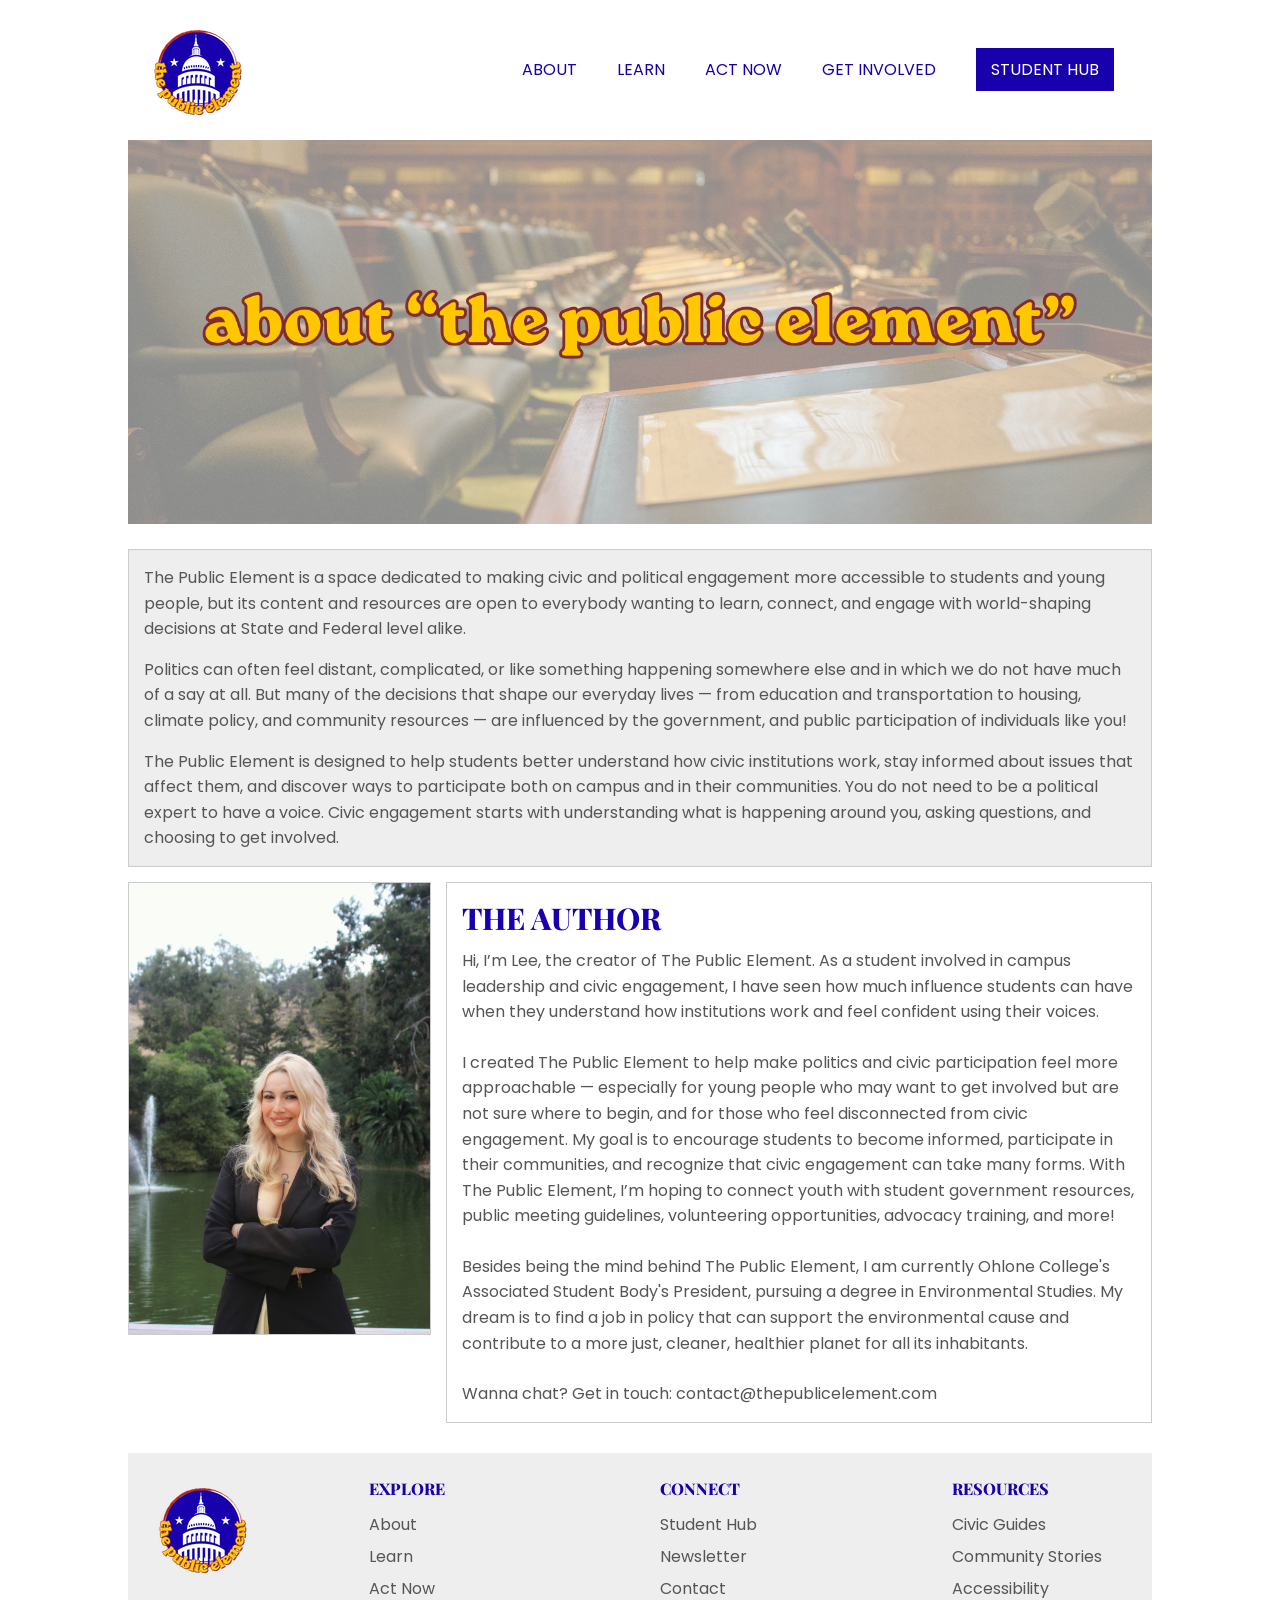
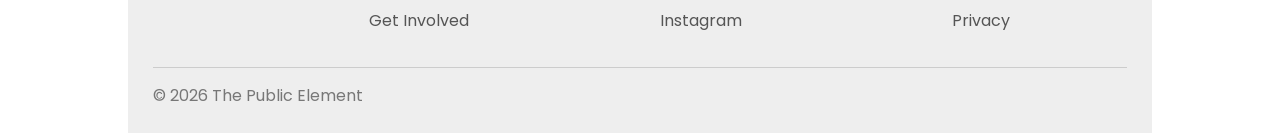
<file: about.html>
<!DOCTYPE html>
<html lang="en">

    <head>
        <link rel="preconnect" href="https://fonts.googleapis.com">
        <link rel="preconnect" href="https://fonts.gstatic.com" crossorigin>
        <link href="https://fonts.googleapis.com/css2?family=Playfair+Display:wght@600;700;800&family=Poppins:wght@400;500;600;700&display=swap" rel="stylesheet">

        <meta charset="UTF-8">
        <meta name="viewport" content="width=device-width, initial-scale=1.0">

        <title>Shape Your World</title>
    </head>

    <body>
        <div class="container">
            <header>
                <nav>
                    <div class="logo">
                        <a href="index.html">
                            <img src="https://justhavefaith.github.io/thepublicelement/images/the public.png"
                                alt="Logo">
                        </a>
                    </div>

                    <ul>
                        <li>
                            <a href="about.html">ABOUT</a>
                        </li>
                        <li>
                            <a href="learn.html">LEARN</a>
                        </li>
                        <li>
                            <a href="actnow.html">ACT NOW</a>
                        </li>
                        <li>
                            <a href="getinvolved.html">GET INVOLVED</a>
                        </li>
                        <li>
                            <a class="student-hub" href="#">STUDENT HUB</a>
                        </li>
                    </ul>
                </nav>
            </header>

            <main>
                <section class="about-banner">
                    <img src="https://justhavefaith.github.io/thepublicelement/images/about the public element.png"
                        alt="banner reading: about the public element">
                </section>

                <section class="about-intro">
                    <p>
                        The Public Element is a space dedicated to making civic and political engagement more accessible to students and young people, but its content and resources are open to everybody wanting to learn, connect, and engage with world-shaping decisions at State and Federal level alike.
                    </p>
                    <p>
                        Politics can often feel distant, complicated, or like something happening somewhere else and in which we do not have much of a say at all. But many of the decisions that shape our everyday lives — from education and transportation to housing, climate policy, and community resources — are influenced by the government, and public participation of individuals like you!
                    </p>
                    <p>
                        The Public Element is designed to help students better understand how civic institutions work, stay informed about issues that affect them, and discover ways to participate both on campus and in their communities. You do not need to be a political expert to have a voice. Civic engagement starts with understanding what is happening around you, asking questions, and choosing to get involved.
                    </p>
                </section>

                <section class="author-section">
                    <div class="author-image">
                        <img src="https://justhavefaith.github.io/thepublicelement/images/author.jpeg"
                            alt="Author">
                    </div>

                    <div class="author-text">
                        <h2>THE AUTHOR</h2>
                        <p>
                            Hi, I’m Lee, the creator of The Public Element.
                            As a student involved in campus leadership and civic engagement, I have seen how much influence students can have when they understand how institutions work and feel confident using their voices.
                        </p>
                        <br>
                        <p>
                            I created The Public Element to help make politics and civic participation feel more approachable — especially for young people who may want to get involved but are not sure where to begin, and for those who feel disconnected from civic engagement.
                            My goal is to encourage students to become informed, participate in their communities, and recognize that civic engagement can take many forms. With The Public Element, I’m hoping to connect youth with student government resources, public meeting guidelines, volunteering opportunities, advocacy training, and more!
                        </p>
                        <br>
                        <p>
                            Besides being the mind behind The Public Element, I am currently Ohlone College's Associated Student Body's President, pursuing a degree in Environmental Studies.
                            My dream is to find a job in policy that can support the environmental cause and contribute to a more just, cleaner, healthier planet for all its inhabitants.
                        </p>
                        <br>
                        <p>
                            Wanna chat? Get in touch: contact@thepublicelement.com
                        </p>
                    </div>
                </section>
            </main>

            <footer>
                <div class="footer-content">
                    <div class="footer-logo">
                        <img src="https://justhavefaith.github.io/thepublicelement/images/the public.png"
                            alt="The Public Element Logo">
                    </div>

                    <div class="footer-column">
                        <h4>EXPLORE</h4>

                        <a href="about.html">About</a>
                        <a href="learn.html">Learn</a>
                        <a href="actnow.html">Act Now</a>
                        <a href="getinvolved.html">Get Involved</a>
                    </div>
                    <div class="footer-column">
                        <h4>CONNECT</h4>

                        <a href="#">Student Hub</a>
                        <a href="#">Newsletter</a>
                        <a href="#">Contact</a>
                        <a href="#">Instagram</a>
                    </div>
                    <div class="footer-column">
                        <h4>RESOURCES</h4>

                        <a href="#">Civic Guides</a>
                        <a href="#">Community Stories</a>
                        <a href="#">Accessibility</a>
                        <a href="#">Privacy</a>
                    </div>
                </div>

                <div class="rights">
                    © 2026 The Public Element
                </div>
            </footer>
        </div>
    </body>

    <style>
        * {
            box-sizing: border-box;
            margin: 0;
            padding: 0;
        }

        body {
            font-family: "Poppins", sans-serif;
        }

        h1,
        h2,
        h3,
        h4 {
            font-family: "Playfair Display", serif;
            font-weight: 800;
        }

        .container {
            width: 80%;
            margin: 0 auto;
        }

        header {
            background-color: white;
            padding: 20px;
        }

        nav {
            display: flex;
            justify-content: space-between;
            align-items: center;
        }

        .logo img {
            width: 100px;
            display: block;
        }

        ul {
            text-align: center;
        }

        li {
            display: inline-block;
            width: auto;
            margin: 0 18px;
            line-height: 3em;
        }

        a {
            color: #1800AD;
            text-decoration: none;
        }

        .student-hub {
            background-color: #1800AD;
            color: white;
            padding: 10px 15px;
            white-space: nowrap;
        }

        .about-banner {
            width: 100%;
            margin-bottom: 25px;
        }

        .about-banner img {
            width: 100%;
            height: auto;
            display: block;
        }

        .about-intro {
            background-color: #eeeeee;
            border: 1px solid #cccccc;
            padding: 15px;
            margin-bottom: 15px;
        }

        .about-intro p {
            color: #555555;
            line-height: 1.6;
            margin-bottom: 15px;
        }

        .about-intro p:last-child {
            margin-bottom: 0;
        }

        .author-section {
            display: flex;
            gap: 15px;
            margin-bottom: 25px;
            align-items: flex-start;
        }

        .author-image {
            width: 30%;
            border: 1px solid #cccccc;
        }

        .author-image img {
            width: 100%;
            height: auto;
            display: block;
        }

        .author-text {
            width: 70%;
            background-color: white;
            border: 1px solid #cccccc;
            padding: 15px;
        }

        .author-text h2 {
            color: #1800AD;
            font-size: 30px;
            margin-bottom: 10px;
        }

        .author-text p {
            color: #555555;
            line-height: 1.6;
        }

        footer {
            background-color: #eeeeee;
            margin-top: 30px;
            padding: 25px;
        }

        .footer-content {
            display: flex;
            justify-content: space-between;
        }

        .footer-logo img {
            width: 100px;
        }

        .footer-column {
            width: 18%;
        }

        .footer-column h4 {
            color: #1800AD;
            margin-bottom: 10px;
        }

        .footer-column a {
            display: block;
            color: #555555;
            line-height: 2em;
        }

        .rights {
            border-top: 1px solid #cccccc;
            margin-top: 30px;
            padding-top: 15px;
            color: #777777;
        }

        @media screen and (max-width: 900px) {

            .container {
                width: 95%;
            }

            nav {
                flex-direction: column;
                align-items: center;
            }

            .logo {
                margin-bottom: 15px;
            }

            li {
                margin: 0 12px;
            }

            .author-section {
                gap: 15px;
            }

            .author-image {
                width: 35%;
            }

            .author-text {
                width: 65%;
                padding: 15px;
            }

            .footer-content {
                flex-wrap: wrap;
                gap: 25px;
            }

            .footer-logo {
                width: 100%;
            }

            .footer-column {
                width: 30%;
            }
        }

        @media screen and (max-width: 600px) {

            .container {
                width: 100%;
            }

            header {
                padding: 15px;
            }

            nav {
                flex-direction: column;
            }

            ul {
                width: 100%;
            }

            li {
                display: block;
                width: 100%;
                margin: 0;
            }

            li a {
                display: block;
                padding: 5px;
            }

            .student-hub {
                margin-top: 5px;
            }

            .about-banner {
                margin-bottom: 15px;
            }

            .about-intro {
                padding: 15px;
                margin: 0 15px 15px;
            }

            .author-section {
                flex-direction: column;
                gap: 15px;
                margin: 0 15px 20px;
            }

            .author-image {
                width: 100%;
            }

            .author-image img {
                width: 100%;
                height: auto;
                display: block;
            }

            .author-text {
                width: 100%;
                padding: 15px;
            }

            .author-text h2 {
                margin-bottom: 10px;
            }

            footer {
                margin-top: 20px;
                padding: 20px;
            }

            .footer-content {
                flex-direction: column;
            }

            .footer-logo {
                width: 100%;
                margin-bottom: 20px;
            }

            .footer-column {
                width: 100%;
                margin-bottom: 20px;
            }
        }
    </style>
</html>
</file>
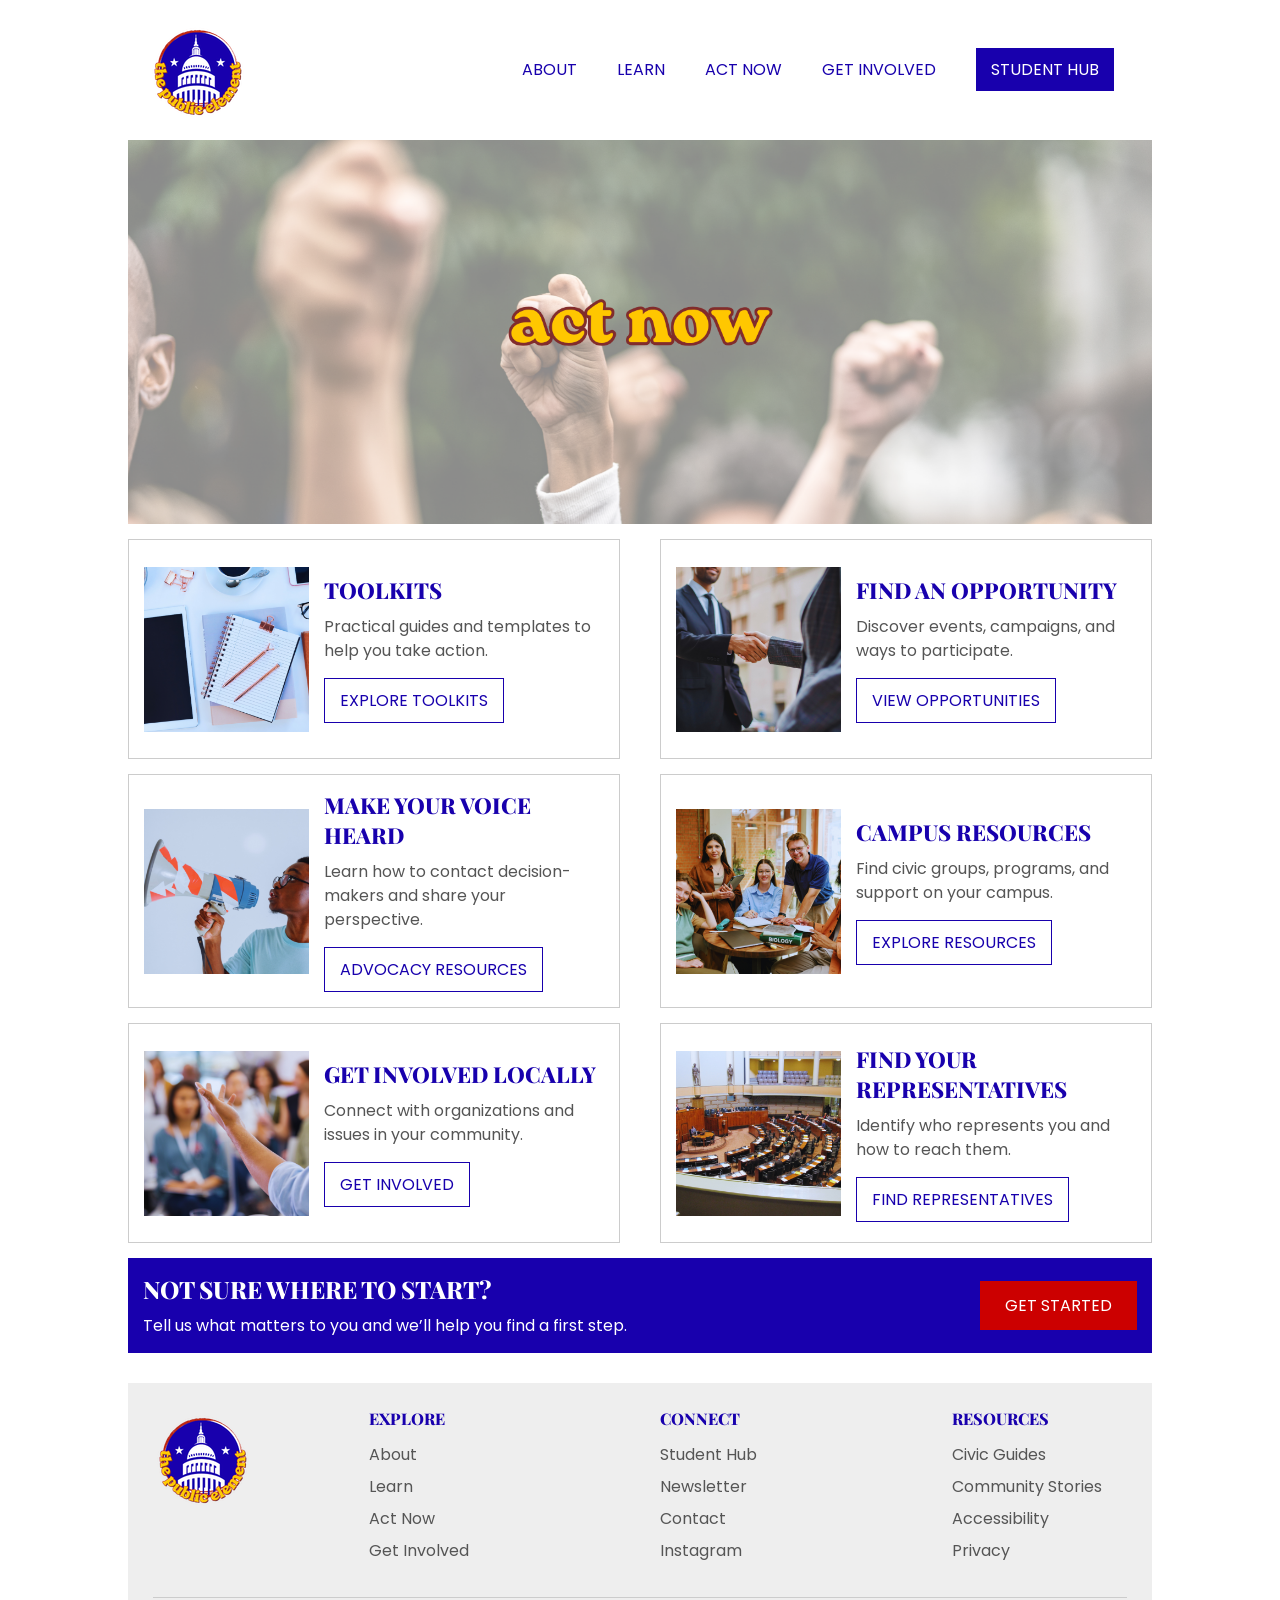
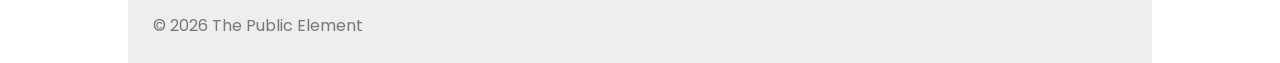
<file: actnow.html>
<!DOCTYPE html>
<html lang="en">

    <head>
        <link rel="preconnect" href="https://fonts.googleapis.com">
        <link rel="preconnect" href="https://fonts.gstatic.com" crossorigin>
        <link href="https://fonts.googleapis.com/css2?family=Playfair+Display:wght@600;700;800&family=Poppins:wght@400;500;600;700&display=swap" rel="stylesheet">

        <meta charset="UTF-8">
        <meta name="viewport" content="width=device-width, initial-scale=1.0">

        <title>Act Now | The Public Element</title>
    </head>

    <body>
        <div class="container">
            <header>
                <nav>
                    <div class="logo">
                        <a href="index.html">
                            <img src="https://justhavefaith.github.io/thepublicelement/images/the%20public.png"
                                alt="The Public Element Logo">
                        </a>
                    </div>
                    <ul>
                        <li><a href="about.html">ABOUT</a></li>
                        <li><a href="learn.html">LEARN</a></li>
                        <li><a href="actnow.html">ACT NOW</a></li>
                        <li><a href="getinvolved.html">GET INVOLVED</a></li>
                        <li><a class="student-hub" href="students.html">STUDENT HUB</a></li>
                    </ul>
                </nav>
            </header>

            <main>
                <section class="act-hero">
                    <img src="https://justhavefaith.github.io/thepublicelement/images/act%20now.png"
                        alt="Act Now">
                </section>
                <section class="action-grid">
                    <div class="action-card">
                        <div class="action-icon">
                            <img src="https://justhavefaith.github.io/thepublicelement/images/actnow1.png"
                                alt="Toolkits">
                        </div>
                        <div class="action-content">
                            <h3>TOOLKITS</h3>
                            <p>Practical guides and templates to help you take action.</p>
                            <a class="action-link" href="#">EXPLORE TOOLKITS</a>
                        </div>
                    </div>
                    <div class="action-card">
                        <div class="action-icon">
                            <img src="https://justhavefaith.github.io/thepublicelement/images/actnow2.png"
                                alt="Find an opportunity">
                        </div>
                        <div class="action-content">
                            <h3>FIND AN OPPORTUNITY</h3>
                            <p>Discover events, campaigns, and ways to participate.</p>
                            <a class="action-link" href="#">VIEW OPPORTUNITIES</a>
                        </div>
                    </div>
                    <div class="action-card">
                        <div class="action-icon">
                            <img src="https://justhavefaith.github.io/thepublicelement/images/actnow3.png"
                                alt="Make your voice heard">
                        </div>
                        <div class="action-content">
                            <h3>MAKE YOUR VOICE HEARD</h3>
                            <p>Learn how to contact decision-makers and share your perspective.</p>
                            <a class="action-link" href="#">ADVOCACY RESOURCES</a>
                        </div>
                    </div>
                    <div class="action-card">
                        <div class="action-icon">
                            <img src="https://justhavefaith.github.io/thepublicelement/images/actnow4.png"
                                alt="Campus resources">
                        </div>
                        <div class="action-content">
                            <h3>CAMPUS RESOURCES</h3>
                            <p>Find civic groups, programs, and support on your campus.</p>
                            <a class="action-link" href="#">EXPLORE RESOURCES</a>
                        </div>
                    </div>
                    <div class="action-card">
                        <div class="action-icon">
                            <img src="https://justhavefaith.github.io/thepublicelement/images/actnow5.png"
                                alt="Get involved locally">
                        </div>
                        <div class="action-content">
                            <h3>GET INVOLVED LOCALLY</h3>
                            <p>Connect with organizations and issues in your community.</p>
                            <a class="action-link" href="#">GET INVOLVED</a>
                        </div>
                    </div>
                    <div class="action-card">
                        <div class="action-icon">
                            <img src="https://justhavefaith.github.io/thepublicelement/images/actnow6.png"
                                alt="Find your representatives">
                        </div>
                        <div class="action-content">
                            <h3>FIND YOUR REPRESENTATIVES</h3>
                            <p>Identify who represents you and how to reach them.</p>
                            <a class="action-link" href="#">FIND REPRESENTATIVES</a>
                        </div>
                    </div>
                </section>
                <section class="act-cta">
                    <div>
                        <h2>NOT SURE WHERE TO START?</h2>
                        <p>Tell us what matters to you and we’ll help you find a first step.</p>
                    </div>

                    <a class="act-cta-button" href="#">
                        GET STARTED
                    </a>
                </section>
            </main>

            <footer>
                <div class="footer-content">
                    <div class="footer-logo">
                        <img src="https://justhavefaith.github.io/thepublicelement/images/the public.png"
                            alt="The Public Element Logo">
                    </div>
                    <div class="footer-column">
                        <h4>EXPLORE</h4>
                        <a href="about.html">About</a>
                        <a href="learn.html">Learn</a>
                        <a href="actnow.html">Act Now</a>
                        <a href="getinvolved.html">Get Involved</a>
                    </div>

                    <div class="footer-column">
                        <h4>CONNECT</h4>
                        <a href="#">Student Hub</a>
                        <a href="#">Newsletter</a>
                        <a href="#">Contact</a>
                        <a href="#">Instagram</a>
                    </div>
                    <div class="footer-column">
                        <h4>RESOURCES</h4>
                        <a href="#">Civic Guides</a>
                        <a href="#">Community Stories</a>
                        <a href="#">Accessibility</a>
                        <a href="#">Privacy</a>
                    </div>
                </div>
                <div class="rights">
                    © 2026 The Public Element
                </div>
            </footer>
        </div>
    </body>

    <style>
        * {
            box-sizing: border-box;
            margin: 0;
            padding: 0;
        }

        body {
            font-family: "Poppins", sans-serif;
        }

        h1,
        h2,
        h3,
        h4 {
            font-family: "Playfair Display", serif;
            font-weight: 800;
            color: #1800AD;
        }

        .container {
            width: 80%;
            margin: 0 auto;
        }

        header {
            background-color: white;
            padding: 20px;
        }

        nav {
            display: flex;
            justify-content: space-between;
            align-items: center;
        }

        .logo img {
            width: 100px;
            display: block;
        }

        ul {
            text-align: center;
        }

        li {
            display: inline-block;
            width: auto;
            margin: 0 18px;
            line-height: 3em;
        }

        a {
            color: #1800AD;
            text-decoration: none;
        }

        .student-hub {
            background-color: #1800AD;
            color: white;
            padding: 10px 15px;
            white-space: nowrap;
        }

        .act-hero {
            width: 100%;
            aspect-ratio: 1600 / 600;
            overflow: hidden;
            margin-bottom: 15px;
        }

        .act-hero img {
            width: 100%;
            height: 100%;
            object-fit: cover;
            display: block;
        }

        .action-grid {
            display: flex;
            flex-wrap: wrap;
            justify-content: space-between;
            gap: 15px;
            margin-bottom: 15px;
        }

        .action-card {
            width: 48%;
            min-height: 220px;
            border: 1px solid #cccccc;
            padding: 15px;
            background-color: white;
            display: flex;
            align-items: center;
            gap: 15px;
        }

        .action-icon {
            width: 165px;
            height: 165px;
            flex: 0 0 165px;
            overflow: hidden;
        }

        .action-icon img {
            width: 100%;
            height: 100%;
            object-fit: cover;
            display: block;
        }

        .action-content {
            flex: 1;
        }

        .action-card h3 {
            font-size: 22px;
            margin-bottom: 10px;
        }

        .action-card p {
            color: #555555;
            line-height: 1.5;
            margin-bottom: 15px;
        }

        .action-link {
            display: inline-block;
            color: #1800AD;
            border: 1px solid #1800AD;
            padding: 9px 15px;
        }

        .action-link:hover {
            background-color: #1800AD;
            color: white;
        }

        .act-cta {
            display: flex;
            justify-content: space-between;
            align-items: center;
            background-color: #1800AD;
            color: white;
            padding: 15px;
            margin-bottom: 15px;
        }

        .act-cta h2 {
            color: white;
            margin-bottom: 8px;
        }

        .act-cta p {
            color: white;
        }

        .act-cta-button {
            background-color: #cc0000;
            color: white;
            padding: 12px 25px;
        }

        .act-cta-button:hover {
            background-color: #a80000;
            color: white;
        }

        footer {
            background-color: #eeeeee;
            margin-top: 30px;
            padding: 25px;
        }

        .footer-content {
            display: flex;
            justify-content: space-between;
        }

        .footer-logo img {
            width: 100px;
        }

        .footer-column {
            width: 18%;
        }

        .footer-column h4 {
            margin-bottom: 10px;
        }

        .footer-column a {
            display: block;
            color: #555555;
            line-height: 2em;
        }

        .rights {
            border-top: 1px solid #cccccc;
            margin-top: 30px;
            padding-top: 15px;
            color: #777777;
        }

        @media screen and (max-width: 900px) {

            .container {
                width: 95%;
            }

            nav {
                flex-direction: column;
                align-items: center;
            }

            .logo {
                margin-bottom: 15px;
            }

            li {
                margin: 0 12px;
            }

            .action-card {
                width: 48%;
                flex-direction: column;
                align-items: flex-start;
            }

            .action-icon {
                width: 100%;
                height: 210px;
                flex: none;
            }

            .footer-content {
                flex-wrap: wrap;
                gap: 25px;
            }

            .footer-logo {
                width: 100%;
            }

            .footer-column {
                width: 30%;
            }
        }

        @media screen and (max-width: 600px) {

            .container {
                width: 100%;
            }

            header {
                padding: 15px;
            }

            nav {
                flex-direction: column;
            }

            ul {
                width: 100%;
            }

            li {
                display: block;
                width: 100%;
                margin: 0;
            }

            li a {
                display: block;
                padding: 5px;
            }

            .student-hub {
                margin-top: 5px;
            }

            .action-grid {
                flex-direction: column;
                padding: 0 15px;
                gap: 15px;
            }

            .action-card {
                width: 100%;
                min-height: 0;
                flex-direction: row;
                align-items: center;
                gap: 15px;
                padding: 15px;
            }

            .action-icon {
                width: 120px;
                height: 120px;
                flex: 0 0 120px;
            }

            .action-card h3 {
                font-size: 19px;
            }

            .act-cta {
                flex-direction: column;
                align-items: flex-start;
                margin: 0 15px 15px;
                padding: 15px;
            }

            .act-cta-button {
                margin-top: 15px;
                width: 100%;
                text-align: center;
            }

            footer {
                margin-top: 20px;
                padding: 20px;
            }

            .footer-content {
                flex-direction: column;
            }

            .footer-logo {
                width: 100%;
                margin-bottom: 20px;
            }

            .footer-column {
                width: 100%;
                margin-bottom: 20px;
            }
        }
    </style>
</html>
</file>
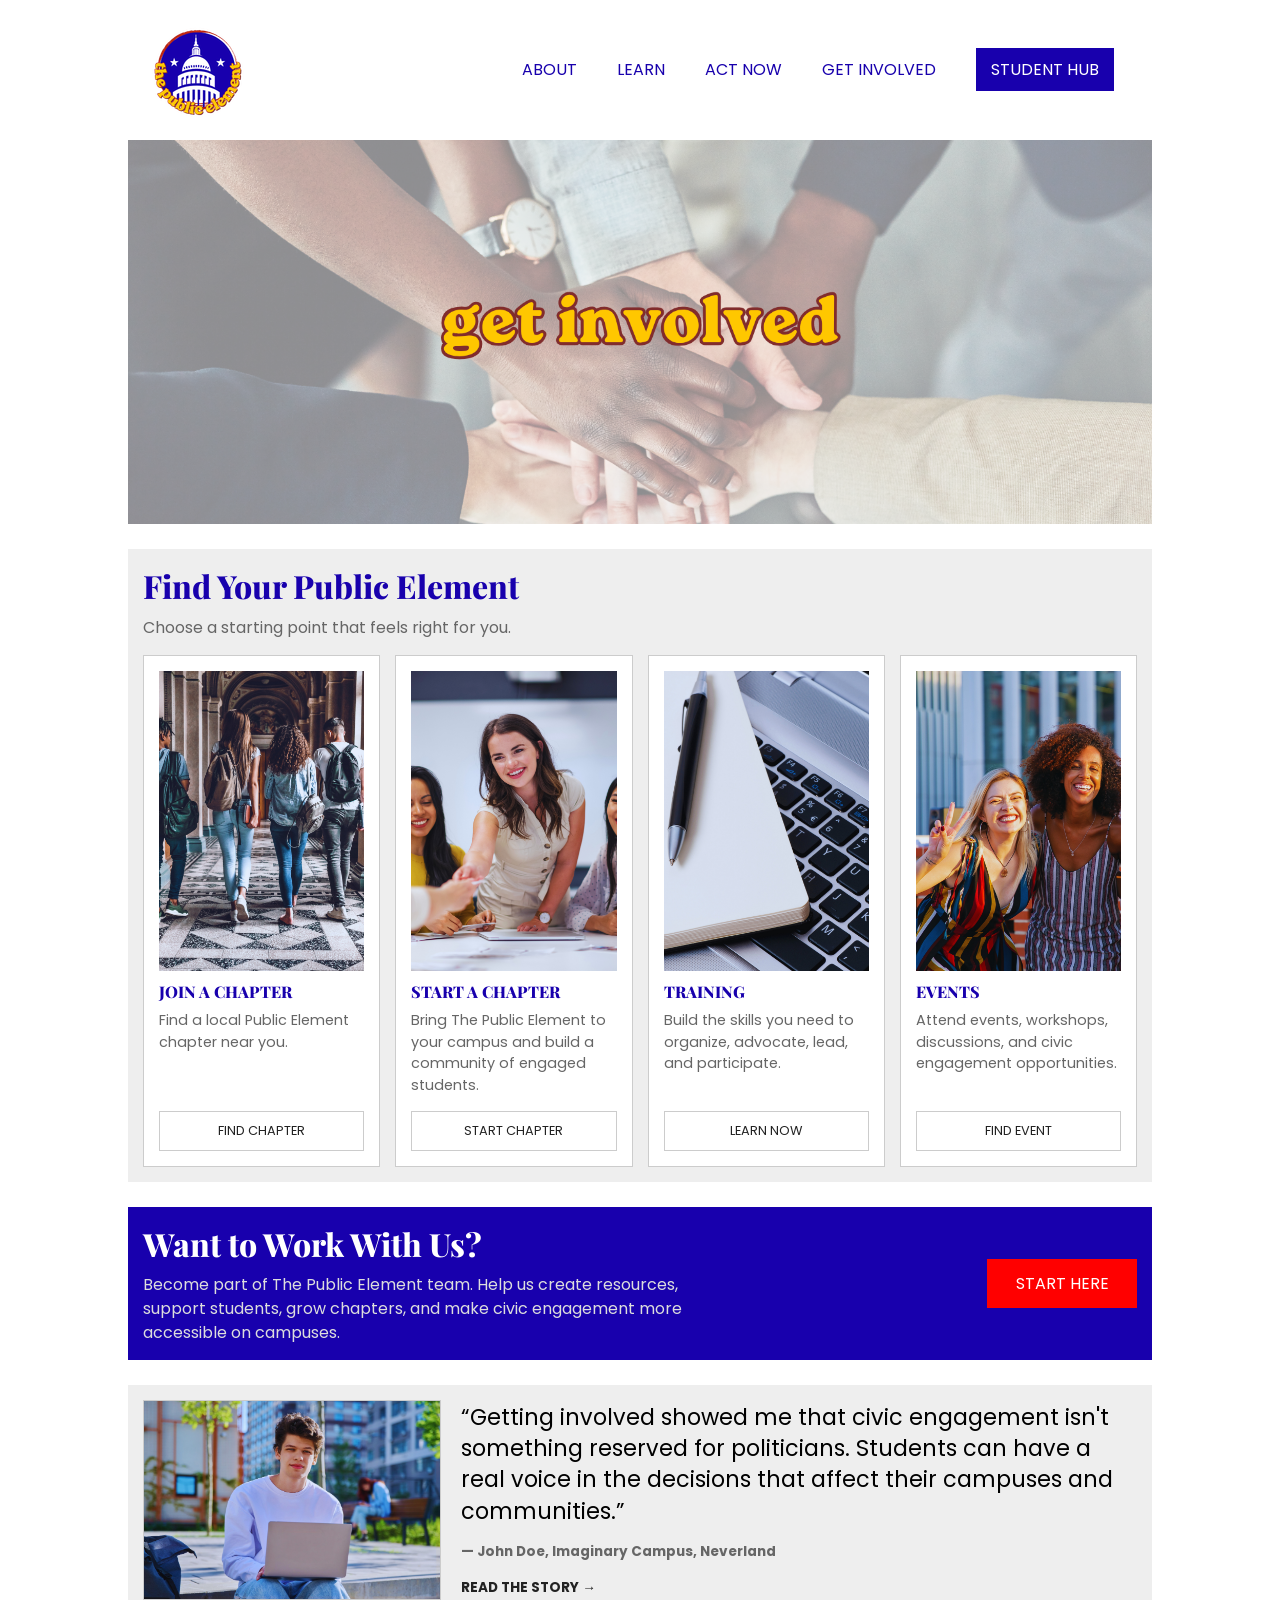
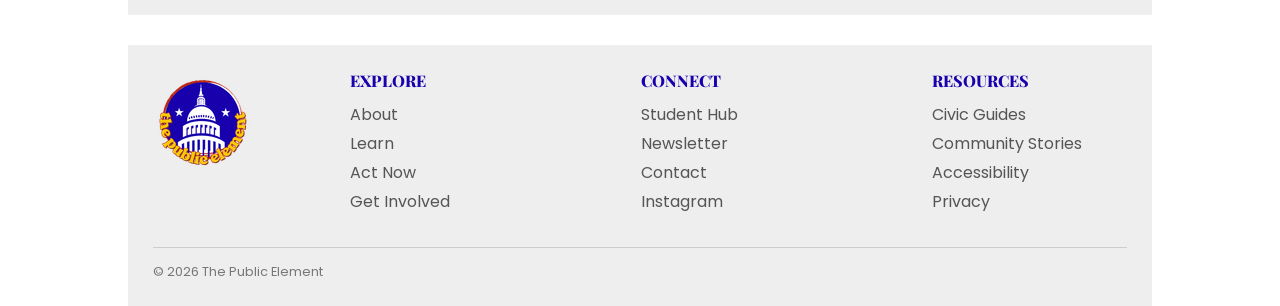
<file: getinvolved.html>
<!DOCTYPE html>
<html lang="en">

    <head>
        <link rel="preconnect" href="https://fonts.googleapis.com">
        <link rel="preconnect" href="https://fonts.gstatic.com" crossorigin>
        <link href="https://fonts.googleapis.com/css2?family=Playfair+Display:wght@600;700;800&family=Poppins:wght@400;500;600;700&display=swap" rel="stylesheet">

        <meta charset="UTF-8">
        <meta name="viewport" content="width=device-width, initial-scale=1.0">

        <title>Get Involved | The Public Element</title>
    </head>

    <body>
        <div class="container">
            <header>
                <nav>
                    <div class="logo">
                        <a href="index.html">
                            <img src="https://justhavefaith.github.io/thepublicelement/images/the%20public.png"
                                alt="The Public Element Logo">
                        </a>
                    </div>
                    <ul>
                        <li>
                            <a href="about.html">ABOUT</a>
                        </li>
                        <li>
                            <a href="learn.html">LEARN</a>
                        </li>
                        <li>
                            <a href="actnow.html">ACT NOW</a>
                        </li>
                        <li>
                            <a href="getinvolved.html">GET INVOLVED</a>
                        </li>
                        <li>
                            <a class="student-hub" href="#">STUDENT HUB</a>
                        </li>
                    </ul>
                </nav>
            </header>

            <main>
                <section class="get-involved-hero">
                    <img src="https://justhavefaith.github.io/thepublicelement/images/get%20involved.png"
                        alt="Get Involved">
                </section>
                <section class="involvement-section">
                    <h2>Find Your Public Element</h2>

                    <p class="involvement-intro">
                        Choose a starting point that feels right for you.
                    </p>
                    <div class="involvement-grid">
                        <article class="involvement-card">
                            <div class="card-image">
                                <img src="https://justhavefaith.github.io/thepublicelement/images/getinvolved1.png"
                                    alt="Join a chapter">
                            </div>
                            <h3>JOIN A CHAPTER</h3>
                            <p>
                                Find a local Public Element chapter near you.
                            </p>
                            <a href="#" class="card-button">
                                FIND CHAPTER
                            </a>
                        </article>
                        <article class="involvement-card">
                            <div class="card-image">
                                <img src="https://justhavefaith.github.io/thepublicelement/images/getinvolved2.png"
                                    alt="Start a chapter">
                            </div>
                            <h3>START A CHAPTER</h3>
                            <p>
                                Bring The Public Element to your campus and build a community of engaged students.
                            </p>
                            <a href="#" class="card-button">
                                START CHAPTER
                            </a>
                        </article>
                        <article class="involvement-card">
                            <div class="card-image">
                                <img src="https://justhavefaith.github.io/thepublicelement/images/getinvolved3.png"
                                    alt="Training">
                            </div>
                            <h3>TRAINING</h3>
                            <p>
                                Build the skills you need to organize, advocate, lead, and participate.
                            </p>
                            <a href="#" class="card-button">
                                LEARN NOW
                            </a>
                        </article>
                        <article class="involvement-card">
                            <div class="card-image">
                                <img src="https://justhavefaith.github.io/thepublicelement/images/getinvolved4.png"
                                    alt="Events">
                            </div>
                            <h3>EVENTS</h3>
                            <p>
                                Attend events, workshops, discussions, and civic engagement opportunities.
                            </p>
                            <a href="#" class="card-button">
                                FIND EVENT
                            </a>
                        </article>
                    </div>
                </section>
                <section class="work-with-us">
                    <div>
                        <h2>Want to Work With Us?</h2>
                        <p>
                            Become part of The Public Element team. Help us create resources,
                            support students, grow chapters, and make civic engagement more
                            accessible on campuses.
                        </p>
                    </div>
                    <a href="#" class="work-button">
                        START HERE
                    </a>
                </section>
                <section class="story-section">
                    <div class="story-image">
                        <img src="https://justhavefaith.github.io/thepublicelement/images/testimonial.png"
                            alt="Portrait of a student">
                    </div>
                    <div>
                        <p class="story-quote">
                            “Getting involved showed me that civic engagement isn't something
                            reserved for politicians. Students can have a real voice in the
                            decisions that affect their campuses and communities.”
                        </p>
                        <p class="story-name">
                            — John Doe, Imaginary Campus, Neverland
                        </p>
                        <a href="#" class="story-link">
                            READ THE STORY →
                        </a>
                    </div>
                </section>
            </main>
            <footer>
                <div class="footer-content">
                    <div class="footer-logo">
                        <img src="https://justhavefaith.github.io/thepublicelement/images/the public.png"
                            alt="The Public Element Logo">
                    </div>
                    <div class="footer-column">
                        <h4>EXPLORE</h4>

                        <a href="about.html">About</a>
                        <a href="learn.html">Learn</a>
                        <a href="actnow.html">Act Now</a>
                        <a href="getinvolved.html">Get Involved</a>
                    </div>
                    <div class="footer-column">
                        <h4>CONNECT</h4>

                        <a href="#">Student Hub</a>
                        <a href="#">Newsletter</a>
                        <a href="#">Contact</a>
                        <a href="#">Instagram</a>
                    </div>
                    <div class="footer-column">
                        <h4>RESOURCES</h4>

                        <a href="#">Civic Guides</a>
                        <a href="#">Community Stories</a>
                        <a href="#">Accessibility</a>
                        <a href="#">Privacy</a>
                    </div>
                </div>
                <div class="rights">
                    © 2026 The Public Element
                </div>
            </footer>
        </div>
    </body>
    <style>
        * {
            box-sizing: border-box;
            margin: 0;
            padding: 0;
        }

        body {
            font-family: "Poppins", sans-serif;
        }

        h1,
        h2,
        h3,
        h4 {
            font-family: "Playfair Display", serif;
            font-weight: 800;
            color: #1800AD;
        }

        .container {
            width: 80%;
            margin: 0 auto;
        }

        a {
            text-decoration: none;
            color: #1800AD;
        }

        header {
            padding: 20px;
            background-color: white;
        }

        nav {
            display: flex;
            justify-content: space-between;
            align-items: center;
        }

        .logo img {
            width: 100px;
            display: block;
        }

        nav ul {
            text-align: center;
        }

        nav li {
            display: inline-block;
            width: auto;
            margin: 0 18px;
            line-height: 3em;
        }

        .student-hub {
            background-color: #1800AD;
            color: white;
            padding: 10px 15px;
            white-space: nowrap;
        }

        .get-involved-hero {
            width: 100%;
            aspect-ratio: 1600 / 600;
            overflow: hidden;
            margin-bottom: 25px;
        }

        .get-involved-hero img {
            width: 100%;
            height: 100%;
            object-fit: cover;
            display: block;
        }

        .involvement-section {
            background-color: #eeeeee;
            padding: 15px;
            margin-bottom: 25px;
        }

        .involvement-section h2 {
            font-size: 2rem;
            margin-bottom: 8px;
        }

        .involvement-intro {
            color: #666;
            margin-bottom: 15px;
        }

        .involvement-grid {
            display: grid;
            grid-template-columns: repeat(4, 1fr);
            gap: 15px;
        }

        .involvement-card {
            background-color: white;
            border: 1px solid #cccccc;
            padding: 15px;
            display: flex;
            flex-direction: column;
        }

        .card-image {
            width: 100%;
            height: 300px;
            overflow: hidden;
            margin-bottom: 10px;
        }

        .card-image img {
            width: 100%;
            height: 100%;
            object-fit: cover;
            display: block;
        }

        .involvement-card h3 {
            font-size: 1rem;
            margin-bottom: 8px;
        }

        .involvement-card p {
            color: #666;
            font-size: 0.9rem;
            line-height: 1.5;
            margin-bottom: 15px;
            flex-grow: 1;
        }

        .card-button {
            display: block;
            border: 1px solid #cccccc;
            color: #222;
            text-align: center;
            padding: 10px;
            font-size: 0.8rem;
        }

        .card-button:hover {
            background-color: #1800AD;
            color: white;
        }

        .work-with-us {
            background-color: #1800AD;
            color: white;
            padding: 15px;
            margin-bottom: 25px;
            display: flex;
            align-items: center;
            justify-content: space-between;
            gap: 20px;
        }

        .work-with-us h2 {
            color: white;
            font-size: 2rem;
            margin-bottom: 8px;
        }

        .work-with-us p {
            color: #dddddd;
            max-width: 600px;
            line-height: 1.5;
        }

        .work-button {
            background-color: red;
            color: white;
            padding: 12px 25px;
            min-width: 150px;
            text-align: center;
        }

        .work-button:hover {
            background-color: #a80000;
            color: white;
        }

        .story-section {
            display: grid;
            grid-template-columns: 30% 1fr;
            gap: 20px;
            align-items: center;
            background-color: #eeeeee;
            padding: 15px;
            margin-bottom: 25px;
        }

        .story-image {
            height: 200px;
            background-color: white;
            border: 1px solid #cccccc;
            display: flex;
            align-items: center;
            justify-content: center;
            color: #777;
            overflow: hidden;
        }

        .story-image img {
            width: 100%;
            height: 100%;
            object-fit: cover;
            display: block;
        }

        .story-quote {
            font-size: 1.4rem;
            line-height: 1.4;
            margin-bottom: 15px;
        }

        .story-name {
            color: #666;
            font-size: 0.85rem;
            font-weight: bold;
            margin-bottom: 12px;
        }

        .story-link {
            font-size: 0.85rem;
            font-weight: bold;
            color: #222;
        }

        footer {
            background-color: #eeeeee;
            padding: 25px;
            margin-top: 30px;
        }

        .footer-content {
            display: flex;
            justify-content: space-between;
            gap: 25px;
        }

        .footer-logo img {
            width: 100px;
        }

        .footer-column {
            width: 20%;
        }

        .footer-column h4 {
            margin-bottom: 10px;
        }

        .footer-column a {
            display: block;
            color: #555;
            line-height: 1.8;
        }

        .rights {
            border-top: 1px solid #cccccc;
            margin-top: 30px;
            padding-top: 15px;
            color: #777;
            font-size: 0.8rem;
        }

        @media screen and (max-width: 900px) {

            .container {
                width: 95%;
            }

            nav {
                flex-direction: column;
            }

            .logo {
                margin-bottom: 15px;
            }

            .involvement-grid {
                grid-template-columns: repeat(2, 1fr);
            }

            .story-section {
                grid-template-columns: 40% 1fr;
            }

            .footer-content {
                flex-wrap: wrap;
            }

            .footer-column {
                width: 30%;
            }
        }

        @media screen and (max-width: 600px) {

            .container {
                width: 100%;
            }

            header {
                padding: 15px;
            }

            nav ul {
                width: 100%;
            }

            nav li {
                display: block;
                width: 100%;
                margin: 0;
            }

            nav li a {
                display: block;
                padding: 5px;
            }

            .student-hub {
                margin-top: 5px;
            }

            .get-involved-hero {
                width: 100%;
                aspect-ratio: 1600 / 600;
                margin-bottom: 15px;
            }

            .involvement-section {
                padding: 15px;
                margin-bottom: 20px;
            }

            .involvement-grid {
                grid-template-columns: 1fr;
            }

            .card-image {
                height: 400px;
            }

            .work-with-us {
                flex-direction: column;
                align-items: flex-start;
                margin: 0 15px 20px;
                padding: 15px;
            }

            .work-button {
                width: 100%;
            }

            .story-section {
                grid-template-columns: 1fr;
                margin: 0 15px 20px;
                padding: 15px;
            }

            .story-image {
                height: 220px;
            }

            footer {
                padding: 20px;
                margin-top: 20px;
            }

            .footer-content {
                flex-direction: column;
            }

            .footer-column {
                width: 100%;
            }
        }
    </style>
</html>
</file>
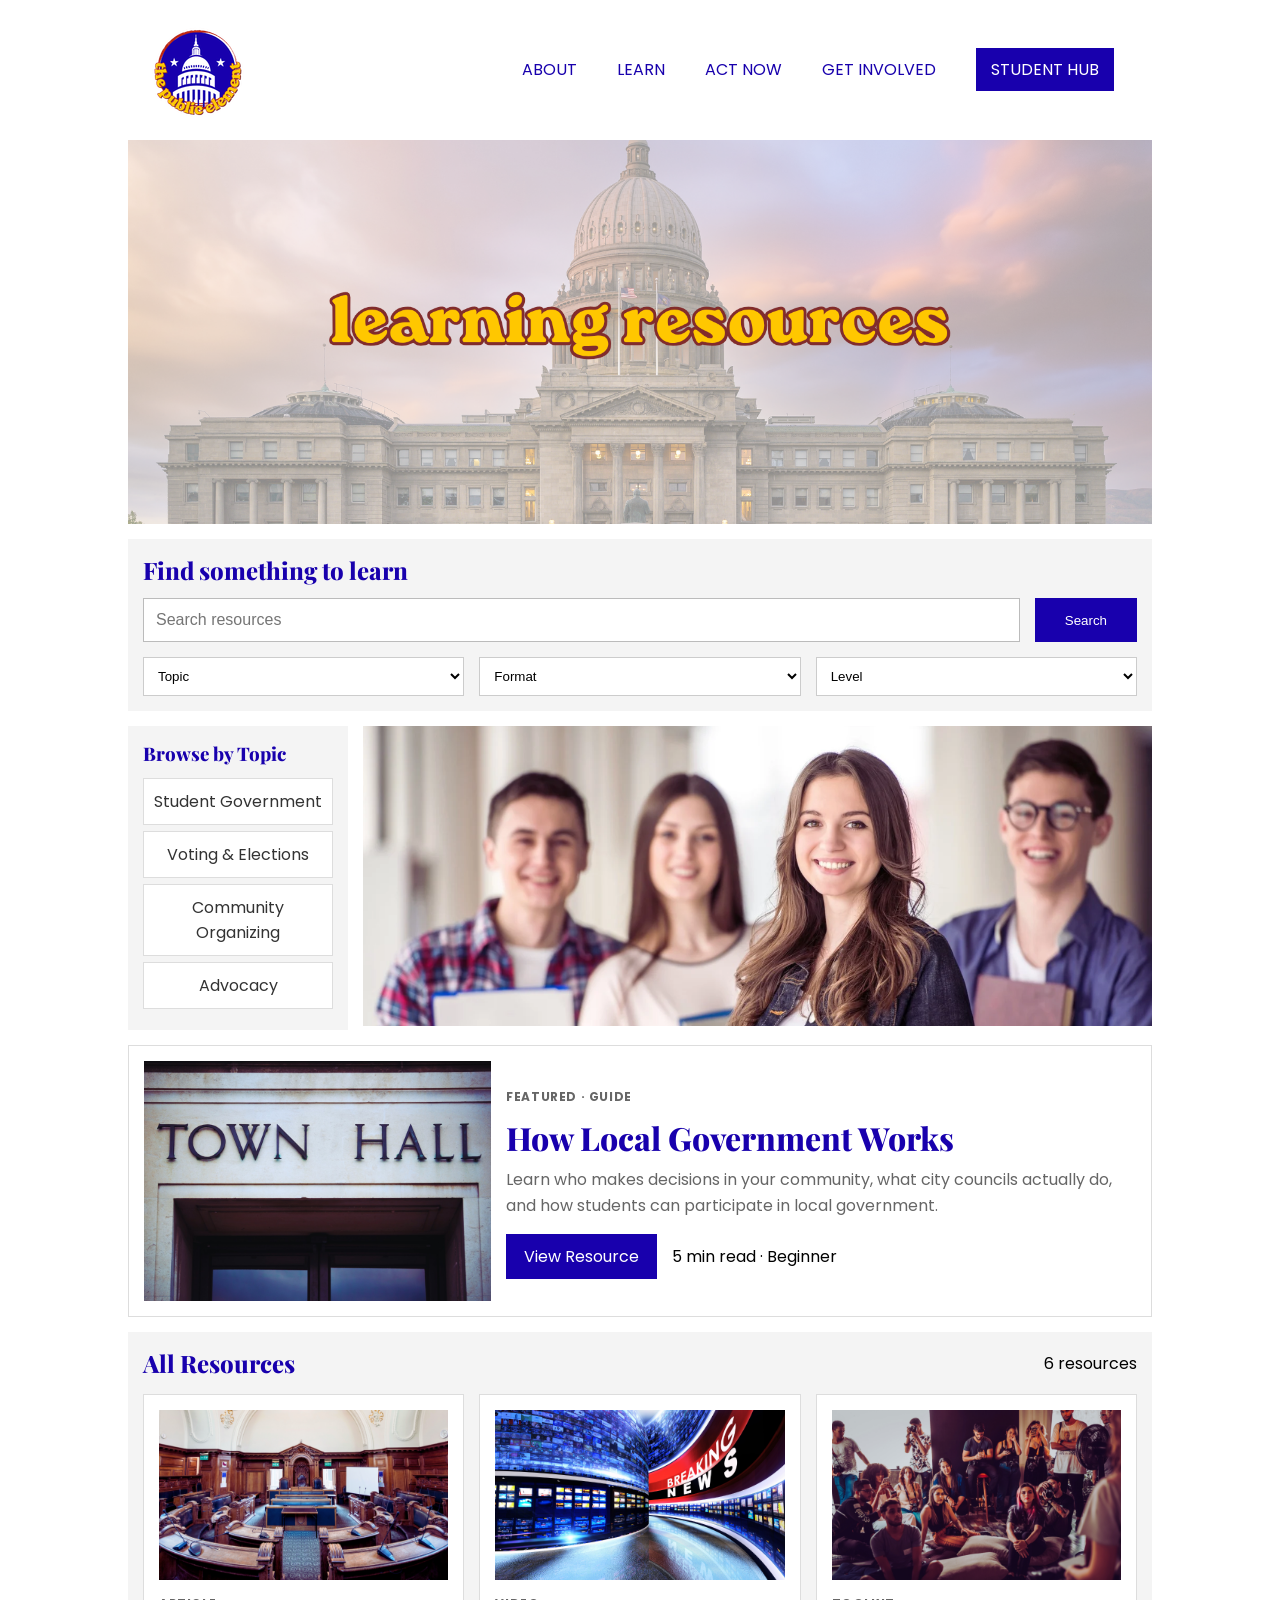
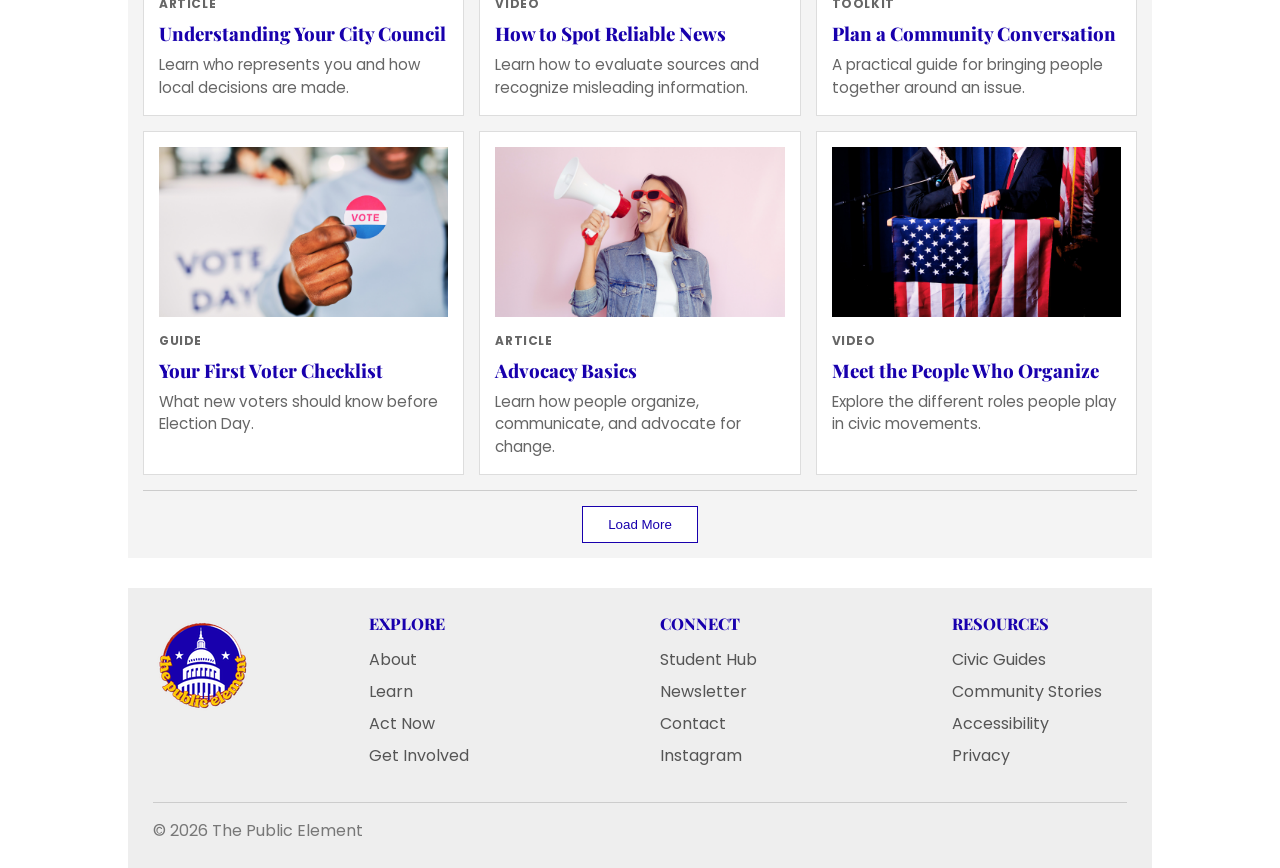
<file: learn.html>
<!DOCTYPE html>
<html lang="en">

    <head>
        <link rel="preconnect" href="https://fonts.googleapis.com">
        <link rel="preconnect" href="https://fonts.gstatic.com" crossorigin>
        <link href="https://fonts.googleapis.com/css2?family=Playfair+Display:wght@600;700;800&family=Poppins:wght@400;500;600;700&display=swap" rel="stylesheet">

        <meta charset="UTF-8">
        <meta name="viewport" content="width=device-width, initial-scale=1.0">

        <title>Learn | The Public Element</title>
    </head>

    <body>
        <div class="container">
            <header>
                <nav>
                    <div class="logo">
                        <a href="index.html">
                            <img src="https://justhavefaith.github.io/thepublicelement/images/the public.png"
                                alt="The Public Element Logo">
                        </a>
                    </div>
                    <ul>
                        <li><a href="about.html">ABOUT</a></li>
                        <li><a href="learn.html">LEARN</a></li>
                        <li><a href="actnow.html">ACT NOW</a></li>
                        <li><a href="getinvolved.html">GET INVOLVED</a></li>
                        <li><a class="student-hub" href="#">STUDENT HUB</a></li>
                    </ul>
                </nav>
            </header>

            <main>
                <section class="learn-hero">
                    <img src="https://justhavefaith.github.io/thepublicelement/images/learning resources.png"
                        alt="Learning Resources">
                </section>
                <section class="resource-search">
                    <h2>Find something to learn</h2>
                    <div class="search-row">
                        <input type="text" placeholder="Search resources">
                        <button>Search</button>
                    </div>
                    <div class="filters">
                        <select>
                            <option>Topic</option>
                            <option>Student Government</option>
                            <option>Voting & Elections</option>
                            <option>Community Organizing</option>
                            <option>Advocacy</option>
                        </select>
                        <select>
                            <option>Format</option>
                            <option>Article</option>
                            <option>Guide</option>
                            <option>Video</option>
                            <option>Toolkit</option>
                        </select>
                        <select>
                            <option>Level</option>
                            <option>Beginner</option>
                            <option>Intermediate</option>
                            <option>Advanced</option>
                        </select>
                    </div>
                </section>
                <section class="topics-section">
                    <div class="topic-menu">
                        <h3>Browse by Topic</h3>

                        <a href="#">Student Government</a>
                        <a href="#">Voting & Elections</a>
                        <a href="#">Community Organizing</a>
                        <a href="#">Advocacy</a>
                    </div>
                    <div class="topics-image">
                        <img src="https://justhavefaith.github.io/thepublicelement/images/Learn.png"
                            alt="Students holding folders">
                    </div>
                </section>
                <section class="featured-resource">
                    <div class="featured-image">
                        <img src="https://justhavefaith.github.io/thepublicelement/images/blog image.png"
                            alt="Local government building">
                    </div>
                    <div class="featured-text">
                        <span class="resource-type">FEATURED · GUIDE</span>
                        <h2>How Local Government Works</h2>
                        <p>
                            Learn who makes decisions in your community, what city councils actually do,
                            and how students can participate in local government.
                        </p>
                        <div class="featured-actions">
                            <a href="#" class="resource-button">
                                View Resource
                            </a>
                            <span>5 min read · Beginner</span>
                        </div>
                    </div>
                </section>
                <section class="resource-library">
                    <div class="library-heading">
                        <h2>All Resources</h2>
                        <span>6 resources</span>
                    </div>
                    <div class="resource-grid">
                        <article class="resource-card">
                            <img src="https://justhavefaith.github.io/thepublicelement/images/card image1.png">
                            <span class="resource-type">ARTICLE</span>
                            <h3>Understanding Your City Council</h3>
                            <p>Learn who represents you and how local decisions are made.</p>
                        </article>
                        <article class="resource-card">
                            <img src="https://justhavefaith.github.io/thepublicelement/images/card image2.png">
                            <span class="resource-type">VIDEO</span>
                            <h3>How to Spot Reliable News</h3>
                            <p>Learn how to evaluate sources and recognize misleading information.</p>
                        </article>
                        <article class="resource-card">
                            <img src="https://justhavefaith.github.io/thepublicelement/images/card image3.png">
                            <span class="resource-type">TOOLKIT</span>
                            <h3>Plan a Community Conversation</h3>
                            <p>A practical guide for bringing people together around an issue.</p>
                        </article>
                        <article class="resource-card">
                            <img src="https://justhavefaith.github.io/thepublicelement/images/card image4.png">
                            <span class="resource-type">GUIDE</span>
                            <h3>Your First Voter Checklist</h3>
                            <p>What new voters should know before Election Day.</p>
                        </article>
                        <article class="resource-card">
                            <img src="https://justhavefaith.github.io/thepublicelement/images/card image5.png">
                            <span class="resource-type">ARTICLE</span>
                            <h3>Advocacy Basics</h3>
                            <p>Learn how people organize, communicate, and advocate for change.</p>
                        </article>
                        <article class="resource-card">
                            <img src="https://justhavefaith.github.io/thepublicelement/images/card image6.png">
                            <span class="resource-type">VIDEO</span>
                            <h3>Meet the People Who Organize</h3>
                            <p>Explore the different roles people play in civic movements.</p>
                        </article>
                    </div>
                    <div class="load-more">
                        <button>Load More</button>
                    </div>
                </section>
            </main>

            <footer>
                <div class="footer-content">
                    <div class="footer-logo">
                        <img src="https://justhavefaith.github.io/thepublicelement/images/the public.png"
                            alt="The Public Element Logo">
                    </div>
                    <div class="footer-column">
                        <h4>EXPLORE</h4>
                        <a href="about.html">About</a>
                        <a href="learn.html">Learn</a>
                        <a href="actnow.html">Act Now</a>
                        <a href="getinvolved.html">Get Involved</a>
                    </div>
                    <div class="footer-column">
                        <h4>CONNECT</h4>
                        <a href="#">Student Hub</a>
                        <a href="#">Newsletter</a>
                        <a href="#">Contact</a>
                        <a href="#">Instagram</a>
                    </div>
                    <div class="footer-column">
                        <h4>RESOURCES</h4>
                        <a href="#">Civic Guides</a>
                        <a href="#">Community Stories</a>
                        <a href="#">Accessibility</a>
                        <a href="#">Privacy</a>
                    </div>
                </div>
                <div class="rights">
                    © 2026 The Public Element
                </div>
            </footer>
        </div>
    </body>

    <style>
        * {
            box-sizing: border-box;
            margin: 0;
            padding: 0;
        }

        body {
            font-family: "Poppins", sans-serif;
        }

        h1,
        h2,
        h3,
        h4 {
            font-family: "Playfair Display", serif;
            font-weight: 800;
            color: #1800AD;
        }

        .container {
            width: 80%;
            margin: 0 auto;
        }

        header {
            background-color: white;
            padding: 20px;
        }

        nav {
            display: flex;
            justify-content: space-between;
            align-items: center;
        }

        .logo img {
            width: 100px;
            display: block;
        }

        ul {
            text-align: center;
        }

        li {
            display: inline-block;
            width: auto;
            margin: 0 18px;
            line-height: 3em;
        }

        a {
            color: #1800AD;
            text-decoration: none;
        }

        .student-hub {
            background-color: #1800AD;
            color: white;
            padding: 10px 15px;
            white-space: nowrap;
        }

        .learn-hero {
            width: 100%;
            margin-bottom: 15px;
        }

        .learn-hero img {
            width: 100%;
            height: auto;
            display: block;
        }

        .resource-search {
            background-color: #f4f4f4;
            padding: 15px;
            margin-bottom: 15px;
        }

        .resource-search h2 {
            margin-bottom: 12px;
            color: #1800AD;
        }

        .search-row {
            display: flex;
            gap: 15px;
        }

        .search-row input {
            flex: 1;
            padding: 12px;
            border: 1px solid #bbb;
            font-size: 1rem;
        }

        .search-row button {
            padding: 12px 30px;
            background-color: #1800AD;
            color: white;
            border: none;
            cursor: pointer;
        }

        .search-row button:hover {
            opacity: 0.9;
        }

        .filters {
            display: flex;
            gap: 15px;
            margin-top: 15px;
        }

        .filters select {
            flex: 1;
            padding: 10px;
            background-color: white;
            border: 1px solid #ccc;
        }

        .topics-section {
            display: grid;
            grid-template-columns: 220px 1fr;
            gap: 15px;
            margin-bottom: 15px;
        }

        .topic-menu {
            background-color: #f4f4f4;
            padding: 15px;
        }

        .topic-menu h3 {
            margin-bottom: 12px;
        }

        .topic-menu a {
            display: block;
            padding: 10px;
            margin-bottom: 6px;
            background-color: white;
            border: 1px solid #ddd;
            color: #333;
            text-align: center;
        }

        .topic-menu a:hover {
            background-color: #1800AD;
            color: white;
        }

        .topics-image {
            width: 100%;
            height: 300px;
            overflow: hidden;
        }

        .topics-image img {
            width: 100%;
            height: 100%;
            object-fit: cover;
            display: block;
        }

        .featured-resource {
            display: grid;
            grid-template-columns: 35% 1fr;
            gap: 15px;
            align-items: center;
            padding: 15px;
            border: 1px solid #ddd;
            margin-bottom: 15px;
        }

        .featured-image {
            width: 100%;
            height: 240px;
            overflow: hidden;
        }

        .featured-image img {
            width: 100%;
            height: 100%;
            object-fit: cover;
            display: block;
        }

        .featured-text h2 {
            font-size: 2rem;
            margin: 8px 0;
        }

        .featured-text p {
            line-height: 1.6;
            color: #666;
        }

        .resource-type {
            font-size: 0.75rem;
            font-weight: bold;
            color: #666;
            letter-spacing: 0.05em;
        }

        .featured-actions {
            display: flex;
            align-items: center;
            gap: 15px;
            margin-top: 15px;
        }

        .resource-button {
            display: inline-block;
            padding: 10px 18px;
            background-color: #1800AD;
            color: white;
        }

        .resource-library {
            background-color: #f4f4f4;
            padding: 15px;
            margin-bottom: 15px;
        }

        .library-heading {
            display: flex;
            justify-content: space-between;
            align-items: center;
            margin-bottom: 15px;
        }

        .resource-grid {
            display: grid;
            grid-template-columns: repeat(3, 1fr);
            gap: 15px;
        }

        .resource-card {
            background-color: white;
            padding: 15px;
            border: 1px solid #ddd;
        }

        .resource-card img {
            width: 100%;
            height: 170px;
            object-fit: cover;
            display: block;
            margin-bottom: 10px;
        }

        .resource-card h3 {
            margin: 6px 0 8px;
        }

        .resource-card p {
            font-size: 0.95rem;
            line-height: 1.5;
            color: #666;
        }

        .load-more {
            text-align: center;
            margin-top: 15px;
            padding-top: 15px;
            border-top: 1px solid #ccc;
        }

        .load-more button {
            padding: 10px 25px;
            background-color: white;
            color: #1800AD;
            border: 1px solid #1800AD;
            cursor: pointer;
        }

        .load-more button:hover {
            background-color: #1800AD;
            color: white;
        }

        footer {
            background-color: #eeeeee;
            margin-top: 30px;
            padding: 25px;
        }

        .footer-content {
            display: flex;
            justify-content: space-between;
        }

        .footer-logo img {
            width: 100px;
        }

        .footer-column {
            width: 18%;
        }

        .footer-column h4 {
            margin-bottom: 10px;
        }

        .footer-column a {
            display: block;
            color: #555555;
            line-height: 2em;
        }

        .rights {
            border-top: 1px solid #cccccc;
            margin-top: 30px;
            padding-top: 15px;
            color: #777777;
        }

        @media screen and (max-width: 900px) {

            .container {
                width: 95%;
            }

            nav {
                flex-direction: column;
                align-items: center;
            }

            .logo {
                margin-bottom: 15px;
            }

            li {
                margin: 0 12px;
            }

            .footer-content {
                flex-wrap: wrap;
                gap: 25px;
            }

            .footer-logo {
                width: 100%;
            }

            .footer-column {
                width: 30%;
            }
        }

        @media screen and (max-width: 768px) {

            .search-row {
                flex-direction: column;
            }

            .filters {
                flex-direction: column;
            }

            .topics-section {
                grid-template-columns: 1fr;
            }

            .topics-image {
                height: 220px;
            }

            .featured-resource {
                grid-template-columns: 1fr;
            }

            .featured-image {
                height: 220px;
            }

            .featured-actions {
                flex-direction: column;
                align-items: flex-start;
            }

            .resource-grid {
                grid-template-columns: 1fr;
            }

            .resource-card img {
                height: 220px;
            }
        }

        @media screen and (max-width: 600px) {

            .container {
                width: 100%;
            }

            header {
                padding: 15px;
            }

            nav {
                flex-direction: column;
            }

            ul {
                width: 100%;
            }

            li {
                display: block;
                width: 100%;
                margin: 0;
            }

            li a {
                display: block;
                padding: 5px;
            }

            .student-hub {
                margin-top: 5px;
            }

            .resource-search,
            .topic-menu,
            .featured-resource,
            .resource-library {
                padding: 15px;
            }

            footer {
                margin-top: 20px;
                padding: 20px;
            }

            .footer-content {
                flex-direction: column;
            }

            .footer-logo {
                width: 100%;
                margin-bottom: 20px;
            }

            .footer-column {
                width: 100%;
                margin-bottom: 20px;
            }
        }
    </style>
</html>
</file>
